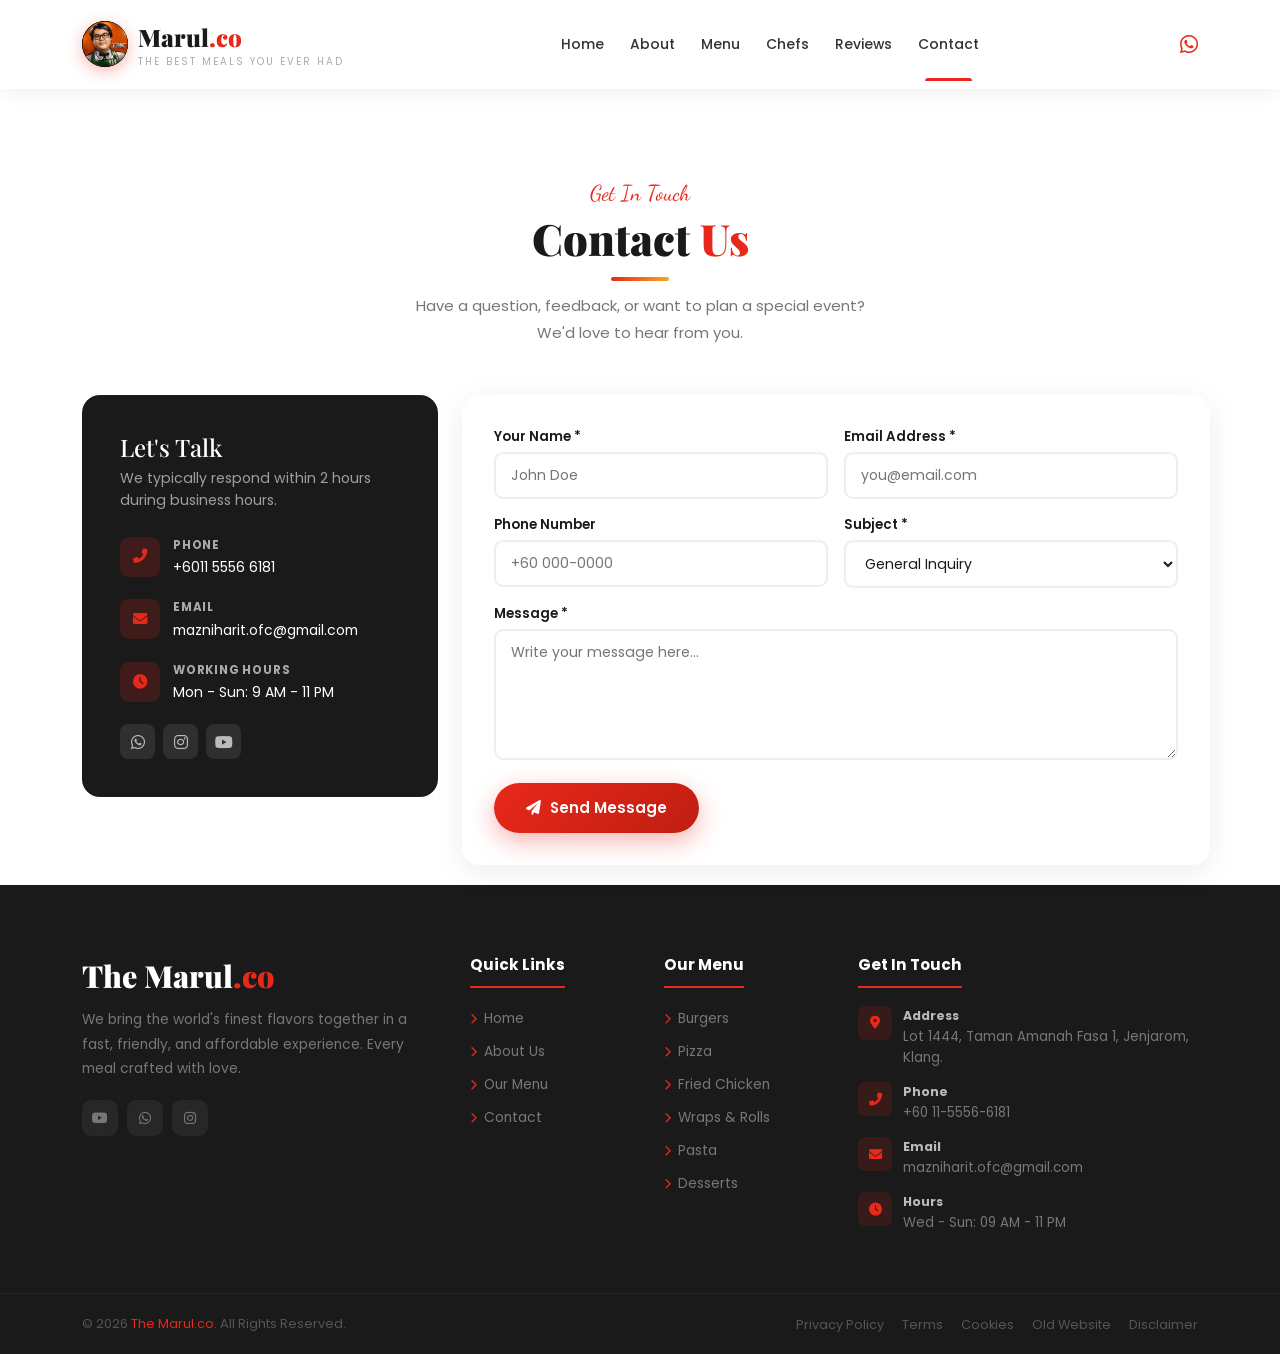
<file: contact.html>
<!DOCTYPE html>
<!--
   ============================================================
   THIS IS THE "CONTACT US" PAGE (contact.html)
   ============================================================
   Sections on this page, top to bottom:
     1. Navbar (same menu bar as every page)
     2. Contact (contact info card + the message form)
     3. Footer (same as every page)

   The message form actually sends emails using a free service
   called FormSubmit.co - see the notes near the bottom <script>
   for how that works and how to change the destination email.
   ============================================================
-->
<html lang="en">
   <head>
      <meta charset="UTF-8">
      <meta http-equiv="X-UA-Compatible" content="IE=edge">
      <meta name="viewport" content="width=device-width, initial-scale=1">
      <meta name="author" content="Sarab">
      <meta name="description" content="Sarab - Fast Food & Restaurant HTML Template">
      <title>The Marul.co - Contact Us</title>
      <link href="https://fonts.googleapis.com/css2?family=Playfair+Display:wght@400;700;900&family=Poppins:wght@300;400;500;600;700&family=Dancing+Script:wght@700&display=swap" rel="stylesheet"/>
      <!-- Bootstrap 5.3 -->
      <link href="css/bootstrap.min.css" rel="stylesheet"/>
      <!-- AOS Animate on Scroll -->
      <link href="css/aos.css" rel="stylesheet"/>
      <!-- Swiper -->
      <link href="css/swiper-bundle.min.css" rel="stylesheet"/>
      <!-- all min css -->
      <link rel="stylesheet" href="css/all.min.css"/>
      <!-- magnific CSS -->
      <link rel="stylesheet" href="css/magnific-popup.css"/>
      <!-- Style CSS -->
      <link rel="stylesheet" href="css/style.css" />
   </head>
   <body>
      <!-- ============================================================
         NAVBAR (same as index.html - see that file for notes)
         ============================================================ -->
      <nav class="navbar navbar-expand-lg" id="nav">
         <div class="container">
            <a class="navbar-brand" href="index.html">
               <div class="blogo">
                  <div class="bico" style="padding:0;overflow:hidden;background:#000;"><img src="img/logo.jpeg" alt="TMC Logo" style="width:100%;height:100%;object-fit:cover;"/></div>
                  <div>
                     <div class="bname">Marul<span>.co</span></div>
                     <div class="bsub">THE BEST MEALS YOU EVER HAD</div>
                  </div>
               </div>
            </a>
            <button class="navbar-toggler border-0" type="button" data-bs-toggle="collapse" data-bs-target="#navmenu">
            <i class="fas fa-bars" style="color:var(--primary);font-size:1.35rem;"></i>
            </button>
            <div class="collapse navbar-collapse" id="navmenu">
               <ul class="navbar-nav mx-auto">
                  <li class="nav-item"><a class="nav-link" href="index.html#hero">Home</a></li>
                  <li class="nav-item"><a class="nav-link" href="about.html#about">About</a></li>
                  <li class="nav-item"><a class="nav-link" href="menu.html#menu">Menu</a></li>
                  <li class="nav-item"><a class="nav-link" href="about.html#chefs">Chefs</a></li>
                  <li class="nav-item"><a class="nav-link" href="index.html#testimonials">Reviews</a></li>
                  <li class="nav-item"><a class="nav-link active" href="#contact-section">Contact</a></li>
               </ul>
               <div class="d-flex align-items-center gap-3">
                  <a href="https://wa.me/601155566181" target="_blank" rel="noopener" style="color:var(--primary);font-size:1.3rem;" title="Chat with us on WhatsApp"><i class="fab fa-whatsapp"></i></a>
               </div>
            </div>
         </div>
      </nav>
	  
      <!-- ============================================================
         CONTACT SECTION
         Left side ("Let's Talk"): your phone, email, working hours,
         and social icons - just plain text/links, safe to edit
         directly.
         Right side: the actual message form visitors fill in and
         submit - see the notes further down near </form> for how
         submissions are sent to your email.
         ============================================================ -->
      <section id="contact-section">
         <div class="container">
            <div class="text-center mb-5" data-aos="fade-up">
               <span class="slbl">Get In Touch</span>
               <h2 class="stitle">Contact <span>Us</span></h2>
               <div class="sline"></div>
               <p class="sdesc mx-auto" style="max-width:480px;">Have a question, feedback, or want to plan a special event? We'd love to hear from you.</p>
            </div>
            <div class="row g-4">
               <div class="col-lg-4" data-aos="fade-right">
                  <div class="ctdark">
                     <h4>Let's Talk</h4>
                     <p class="ctsub">We typically respond within 2 hours during business hours.</p>
                     <div class="ctitem">
                        <div class="cticon"><i class="fas fa-phone-alt"></i></div>
                        <div class="ctinfo"><strong>Phone</strong><span>+6011 5556 6181</span></div>
                     </div>
                     <div class="ctitem">
                        <div class="cticon"><i class="fas fa-envelope"></i></div>
                        <div class="ctinfo"><strong>Email</strong><span>mazniharit.ofc@gmail.com</span></div>
                     </div>
                     <div class="ctitem">
                        <div class="cticon"><i class="fas fa-clock"></i></div>
                        <div class="ctinfo"><strong>Working Hours</strong><span>Mon - Sun: 9 AM - 11 PM</span></div>
                     </div>
                     <div class="ctsocrow">
                        <a href="https://wa.me/601155566181"><i class="fab fa-whatsapp"></i></a>
                        <a href="https://www.instagram.com/hot_dawgson?igsh=ZXJxN2tidHR1bjZu"><i class="fab fa-instagram"></i></a>
                        <a href="https://www.youtube.com/@kamarulariffin3093"><i class="fab fa-youtube"></i></a>
                     </div>
                  </div>
               </div>
               <div class="col-lg-8" data-aos="fade-left">
                  <div class="fcard">
                     <!-- This <form> below is what visitors fill in.
                        Each <input>/<select>/<textarea> below has a
                        "name" attribute (name="name", name="email"...)
                        - the script near the bottom of this page reads
                        those to build the email that gets sent to you.
                        If you add a new field, give it a unique
                        "name" so it doesn't clash with the others. -->
                     <form id="ctcForm">
                     <div class="row g-3">
                        <div class="col-sm-6"><label class="flbl">Your Name *</label><input type="text" class="fctrl" name="name" id="ctcName" required placeholder="John Doe"/></div>
                        <div class="col-sm-6"><label class="flbl">Email Address *</label><input type="email" class="fctrl" name="email" id="ctcEmail" required placeholder="you@email.com"/></div>
                        <div class="col-sm-6"><label class="flbl">Phone Number</label><input type="tel" class="fctrl" name="phone" id="ctcPhone" placeholder="+60 000-0000"/></div>
                        <div class="col-sm-6">
                           <label class="flbl">Subject *</label>
                           <select class="fctrl" name="subject" id="ctcSubject" required>
                              <option>General Inquiry</option>
                              <option>Catering & amp; Events</option>
                              <option>Feedback</option>
                              <option>Partnership</option>
                              <option>Media & amp; Press</option>
                           </select>
                        </div>
                        <div class="col-12"><label class="flbl">Message *</label><textarea class="fctrl" name="message" id="ctcMessage" rows="5" required placeholder="Write your message here..."></textarea></div>
                        <div class="col-12"><button type="submit" class="btn-red" id="ctcBtn"><i class="fas fa-paper-plane"></i><span id="ctcBtnTxt">Send Message</span></button></div>
                     </div>
                     </form>
                     <p id="ctcErr" style="display:none;color:#ff6b6b;margin-top:12px;font-size:.85rem;">Something went wrong. Please try again or email us directly.</p>
                     <div class="sucmsg" id="ctcOk" style="display:none;">
                        <i class="fas fa-check-circle"></i>
                        <p>Message sent! We'll reply within 2 hours.</p>
                     </div>
                  </div>
               </div>
            </div>
         </div>
      </section>
	  
      <!-- FOOTER (same as index.html - if you update the address,
         phone, email, or hours here, update it on the other 3
         pages too so they all stay matching) -->
      <footer>
         <div class="container">
            <div class="row g-5">
               <div class="col-lg-4">
                  <div class="fnm">The Marul<span>.co</span></div>
                  <p class="fdesc">We bring the world's finest flavors together in a fast, friendly, and affordable experience. Every meal crafted with love.</p>
                  <div class="fsoc">
                     <a href="#"><i class="fab fa-youtube"></i></a>
                     <a href="#"><i class="fab fa-whatsapp"></i></a>
                     <a href="#"><i class="fab fa-instagram"></i></a>
                  </div>
               </div>
               <div class="col-sm-6 col-lg-2">
                  <div class="ftit">Quick Links</div>
                  <ul class="flinks ps-0">
                     <li><a href="index.html#hero"><i class="fas fa-chevron-right"></i>Home</a></li>
                     <li><a href="about.html#about"><i class="fas fa-chevron-right"></i>About Us</a></li>
                     <li><a href="menu.html#menu"><i class="fas fa-chevron-right"></i>Our Menu</a></li>
                     <li><a href="contact.html#contact-section"><i class="fas fa-chevron-right"></i>Contact</a></li>
                  </ul>
               </div>
               <div class="col-sm-6 col-lg-2">
                  <div class="ftit">Our Menu</div>
                  <ul class="flinks ps-0">
                     <li><a href="menu.html?filter=burgers#menu"><i class="fas fa-chevron-right"></i>Burgers</a></li>
                     <li><a href="menu.html?filter=pizza#menu"><i class="fas fa-chevron-right"></i>Pizza</a></li>
                     <li><a href="menu.html?filter=chicken#menu"><i class="fas fa-chevron-right"></i>Fried Chicken</a></li>
                     <li><a href="menu.html?filter=wraps#menu"><i class="fas fa-chevron-right"></i>Wraps &amp; Rolls</a></li>
                     <li><a href="menu.html?filter=pasta#menu"><i class="fas fa-chevron-right"></i>Pasta</a></li>
                     <li><a href="menu.html?filter=desserts#menu"><i class="fas fa-chevron-right"></i>Desserts</a></li>
                  </ul>
               </div>
               <div class="col-lg-4">
                  <div class="ftit">Get In Touch</div>
                  <div class="fci">
                     <div class="fciico"><i class="fas fa-map-marker-alt"></i></div>
                     <div class="fciinfo"><strong>Address</strong>Lot 1444, Taman Amanah Fasa 1, Jenjarom, Klang.</div>
                  </div>
                  <div class="fci">
                     <div class="fciico"><i class="fas fa-phone-alt"></i></div>
                     <div class="fciinfo"><strong>Phone</strong>+60 11-5556-6181</div>
                  </div>
                  <div class="fci">
                     <div class="fciico"><i class="fas fa-envelope"></i></div>
                     <div class="fciinfo"><strong>Email</strong>mazniharit.ofc@gmail.com</div>
                  </div>
                  <div class="fci">
                     <div class="fciico"><i class="fas fa-clock"></i></div>
                     <div class="fciinfo"><strong>Hours</strong>Wed - Sun: 09 AM - 11 PM</div>
                  </div>
               </div>
            </div>
         </div>
         <div class="fbot">
            <div class="container">
               <div class="d-flex justify-content-between align-items-center flex-wrap gap-2">
                  <p>&copy 2026 <span>The Marul.co</span>. All Rights Reserved.</p>
                  <div><a href="#">Privacy Policy</a><a href="#">Terms</a><a href="#">Cookies</a><a href="frameset-demo.html">Old Website</a><a href="disclaimer.html">Disclaimer</a></div>
               </div>
            </div>
         </div>
      </footer>
      <!-- Floating cart -->
      <!-- <div class="cartfl"><i class="fas fa-shopping-cart"></i><span>My Cart</span><div class="ccount" id="cartCount">0</div></div> -->
      <!-- Back to top -->
      <button id="btt" onclick="window.scrollTo({top:0,behavior:'smooth'})"><i class="fas fa-chevron-up"></i></button>

    
	<!-- jQuery -->
      <script src="js/jquery-3.7.1.min.js"></script>
      <!-- Bootstrap 5 -->
      <script src="js/bootstrap.bundle.min.js"></script>
      <!-- AOS -->
      <script src="js/aos.js"></script>
      <!-- Swiper -->
      <script src="js/swiper-bundle.min.js"></script>
      <!-- CounterUp -->
      <script src="js/jquery.magnific-popup.min.js"></script>
      <!-- Main js -->
      <script src="js/main.js"></script>
      <!--
         ============================================================
         HOW THE CONTACT FORM SENDS YOU AN EMAIL
         ============================================================
         When someone fills in the form above and hits "Send Message",
         this script grabs what they typed and sends it to a free
         service called FormSubmit.co, which then emails it to the
         address in CONTACT_EMAIL below. No backend/server needed.

         TO CHANGE WHERE MESSAGES GET SENT: just update the email
         address inside the quotes on the CONTACT_EMAIL line.

         Note: the FIRST time you change to a new email address,
         FormSubmit.co will send that inbox a one-time confirmation
         link - someone needs to click it before messages start
         arriving, otherwise they'll silently not go through.
         ============================================================
      -->
      <script>
         $(function(){
            // Contact form: send via FormSubmit.co (AJAX, no page reload)
            var CONTACT_EMAIL = 'mazniharit.ofc@gmail.com';
            $('#ctcForm').on('submit', function(e){
               e.preventDefault();
               var $form = $(this);
               var $btn = $('#ctcBtn');
               var $btnTxt = $('#ctcBtnTxt');
               var $ok = $('#ctcOk');
               var $err = $('#ctcErr');

               $ok.hide();
               $err.hide();
               $btn.prop('disabled', true);
               $btnTxt.text('Sending...');

               var payload = {
                  name: $('#ctcName').val(),
                  email: $('#ctcEmail').val(),
                  phone: $('#ctcPhone').val(),
                  subject: $('#ctcSubject').val(),
                  message: $('#ctcMessage').val(),
                  _subject: 'New contact form message - The Marul.co',
                  _template: 'table',
                  _captcha: 'false'
               };

               fetch('https://formsubmit.co/ajax/' + CONTACT_EMAIL, {
                  method: 'POST',
                  headers: { 'Content-Type': 'application/json', 'Accept': 'application/json' },
                  body: JSON.stringify(payload)
               })
               .then(function(res){ return res.json(); })
               .then(function(){
                  $ok.fadeIn();
                  $form[0].reset();
               })
               .catch(function(){
                  $err.fadeIn();
               })
               .finally(function(){
                  $btn.prop('disabled', false);
                  $btnTxt.text('Send Message');
               });
            });
         });
      </script>
   </body>
</html>
</file>
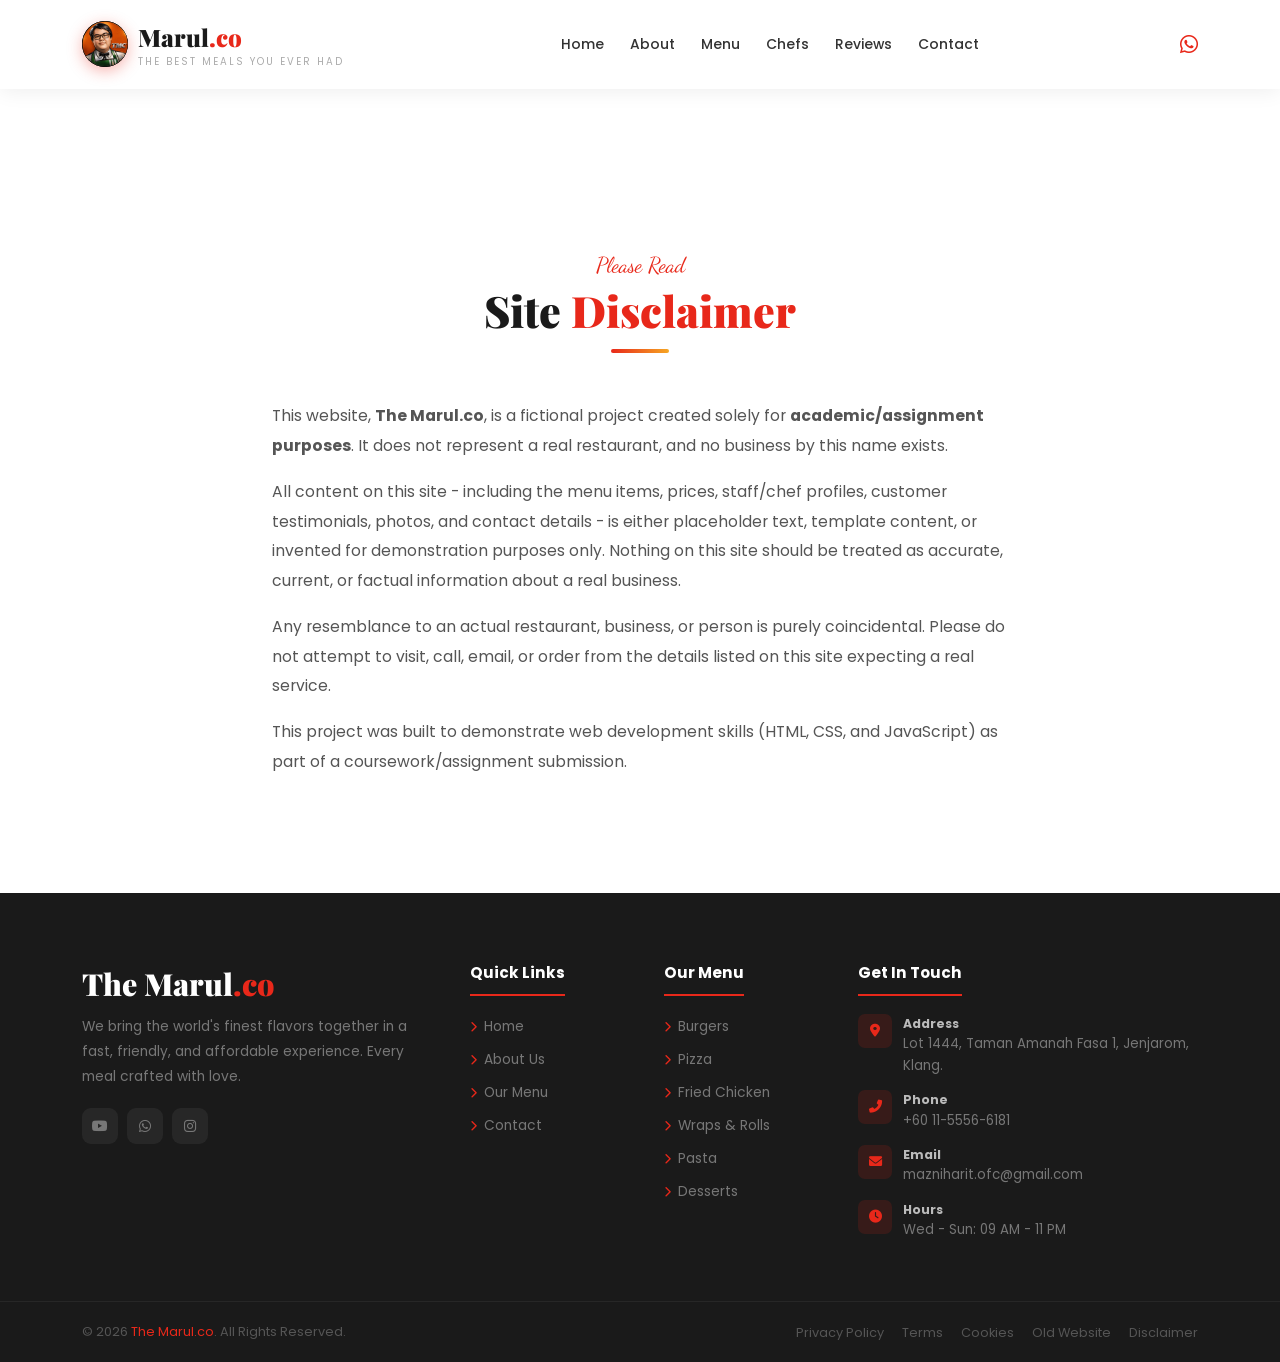
<file: disclaimer.html>
<!DOCTYPE html>
<!--
   ============================================================
   THIS IS THE "DISCLAIMER" PAGE (disclaimer.html)
   ============================================================
   A simple standalone page explaining that this entire site
   (The Marul.co) is a class/assignment project, not a real
   restaurant or business. It reuses the same navbar and footer
   as every other page so it fits in with the rest of the site.
   
   It's linked from the footer's bottom link row (next to
   "Privacy Policy", "Terms", "Cookies", "Old Website") on every
   page: index.html, about.html, menu.html and contact.html.
   ============================================================
-->
<html lang="en">
   <head>
      <meta charset="UTF-8">
      <meta http-equiv="X-UA-Compatible" content="IE=edge">
      <meta name="viewport" content="width=device-width, initial-scale=1">
      <meta name="author" content="Sarab">
      <meta name="description" content="Sarab - Fast Food & Restaurant HTML Template">
      <title>The Marul.co - Disclaimer</title>
      <link href="https://fonts.googleapis.com/css2?family=Playfair+Display:wght@400;700;900&family=Poppins:wght@300;400;500;600;700&family=Dancing+Script:wght@700&display=swap" rel="stylesheet"/>
      <!-- Bootstrap 5.3 -->
      <link href="css/bootstrap.min.css" rel="stylesheet"/>
      <!-- AOS Animate on Scroll -->
      <link href="css/aos.css" rel="stylesheet"/>
      <!-- Swiper -->
      <link href="css/swiper-bundle.min.css" rel="stylesheet"/>
      <!-- all min css -->
      <link rel="stylesheet" href="css/all.min.css"/>
      <!-- magnific CSS -->
      <link rel="stylesheet" href="css/magnific-popup.css"/>
      <!-- Style CSS -->
      <link rel="stylesheet" href="css/style.css" />
   </head>
   <body>
      <!-- ============================================================
         NAVBAR (same as index.html - see that file for notes)
         ============================================================ -->
      <nav class="navbar navbar-expand-lg" id="nav">
         <div class="container">
            <a class="navbar-brand" href="index.html">
               <div class="blogo">
                  <div class="bico" style="padding:0;overflow:hidden;background:#000;"><img src="img/logo.jpeg" alt="TMC Logo" style="width:100%;height:100%;object-fit:cover;"/></div>
                  <div>
                     <div class="bname">Marul<span>.co</span></div>
                     <div class="bsub">THE BEST MEALS YOU EVER HAD</div>
                  </div>
               </div>
            </a>
            <button class="navbar-toggler border-0" type="button" data-bs-toggle="collapse" data-bs-target="#navmenu">
            <i class="fas fa-bars" style="color:var(--primary);font-size:1.35rem;"></i>
            </button>
            <div class="collapse navbar-collapse" id="navmenu">
               <ul class="navbar-nav mx-auto">
                  <li class="nav-item"><a class="nav-link" href="index.html#hero">Home</a></li>
                  <li class="nav-item"><a class="nav-link" href="about.html#about">About</a></li>
                  <li class="nav-item"><a class="nav-link" href="menu.html#menu">Menu</a></li>
                  <li class="nav-item"><a class="nav-link" href="about.html#chefs">Chefs</a></li>
                  <li class="nav-item"><a class="nav-link" href="index.html#testimonials">Reviews</a></li>
                  <li class="nav-item"><a class="nav-link" href="contact.html#contact-section">Contact</a></li>
               </ul>
               <div class="d-flex align-items-center gap-3">
                  <a href="https://wa.me/601155566181" target="_blank" rel="noopener" style="color:var(--primary);font-size:1.3rem;" title="Chat with us on WhatsApp"><i class="fab fa-whatsapp"></i></a>
               </div>
            </div>
         </div>
      </nav>

      <!-- DISCLAIMER
         Plain content section explaining the nature of this site.
         Edit the paragraphs below to change the wording. -->
      <section id="disclaimer" style="padding:160px 0 100px;">
         <div class="container">
            <div class="row justify-content-center">
               <div class="col-lg-8">
                  <div class="text-center mb-5" data-aos="fade-up">
                     <span class="slbl">Please Read</span>
                     <h2 class="stitle">Site <span>Disclaimer</span></h2>
                     <div class="sline"></div>
                  </div>
                  <div data-aos="fade-up" data-aos-delay="100" style="font-size:.98rem;line-height:1.9;color:var(--body-color, #555);">
                     <p>This website, <strong>The Marul.co</strong>, is a fictional project created solely for
                     <strong>academic/assignment purposes</strong>. It does not represent a real restaurant, and
                     no business by this name exists.</p>
                     <p>All content on this site - including the menu items, prices, staff/chef profiles, customer
                     testimonials, photos, and contact details - is either placeholder text, template content, or
                     invented for demonstration purposes only. Nothing on this site should be treated as accurate,
                     current, or factual information about a real business.</p>
                     <p>Any resemblance to an actual restaurant, business, or person is purely coincidental. Please
                     do not attempt to visit, call, email, or order from the details listed on this site expecting
                     a real service.</p>
                     <p>This project was built to demonstrate web development skills (HTML, CSS, and JavaScript)
                     as part of a coursework/assignment submission.</p>
                  </div>
               </div>
            </div>
         </div>
      </section>

      <!-- FOOTER (same as every page) -->
      <footer>
         <div class="container">
            <div class="row g-5">
               <div class="col-lg-4">
                  <div class="fnm">The Marul<span>.co</span></div>
                  <p class="fdesc">We bring the world's finest flavors together in a fast, friendly, and affordable experience. Every meal crafted with love.</p>
                  <div class="fsoc">
                     <a href="#"><i class="fab fa-youtube"></i></a>
                     <a href="#"><i class="fab fa-whatsapp"></i></a>
                     <a href="#"><i class="fab fa-instagram"></i></a>
                  </div>
               </div>
               <div class="col-sm-6 col-lg-2">
                  <div class="ftit">Quick Links</div>
                  <ul class="flinks ps-0">
                     <li><a href="index.html#hero"><i class="fas fa-chevron-right"></i>Home</a></li>
                     <li><a href="about.html#about"><i class="fas fa-chevron-right"></i>About Us</a></li>
                     <li><a href="menu.html#menu"><i class="fas fa-chevron-right"></i>Our Menu</a></li>
                     <li><a href="contact.html#contact-section"><i class="fas fa-chevron-right"></i>Contact</a></li>
                  </ul>
               </div>
               <div class="col-sm-6 col-lg-2">
                  <div class="ftit">Our Menu</div>
                  <ul class="flinks ps-0">
                     <li><a href="menu.html?filter=burgers#menu"><i class="fas fa-chevron-right"></i>Burgers</a></li>
                     <li><a href="menu.html?filter=pizza#menu"><i class="fas fa-chevron-right"></i>Pizza</a></li>
                     <li><a href="menu.html?filter=chicken#menu"><i class="fas fa-chevron-right"></i>Fried Chicken</a></li>
                     <li><a href="menu.html?filter=wraps#menu"><i class="fas fa-chevron-right"></i>Wraps &amp; Rolls</a></li>
                     <li><a href="menu.html?filter=pasta#menu"><i class="fas fa-chevron-right"></i>Pasta</a></li>
                     <li><a href="menu.html?filter=desserts#menu"><i class="fas fa-chevron-right"></i>Desserts</a></li>
                  </ul>
               </div>
               <div class="col-lg-4">
                  <div class="ftit">Get In Touch</div>
                  <div class="fci">
                     <div class="fciico"><i class="fas fa-map-marker-alt"></i></div>
                     <div class="fciinfo"><strong>Address</strong>Lot 1444, Taman Amanah Fasa 1, Jenjarom, Klang.</div>
                  </div>
                  <div class="fci">
                     <div class="fciico"><i class="fas fa-phone-alt"></i></div>
                     <div class="fciinfo"><strong>Phone</strong>+60 11-5556-6181</div>
                  </div>
                  <div class="fci">
                     <div class="fciico"><i class="fas fa-envelope"></i></div>
                     <div class="fciinfo"><strong>Email</strong>mazniharit.ofc@gmail.com</div>
                  </div>
                  <div class="fci">
                     <div class="fciico"><i class="fas fa-clock"></i></div>
                     <div class="fciinfo"><strong>Hours</strong>Wed - Sun: 09 AM - 11 PM</div>
                  </div>
               </div>
            </div>
         </div>
         <div class="fbot">
            <div class="container">
               <div class="d-flex justify-content-between align-items-center flex-wrap gap-2">
                  <p>&copy 2026 <span>The Marul.co</span>. All Rights Reserved.</p>
                  <div><a href="#">Privacy Policy</a><a href="#">Terms</a><a href="#">Cookies</a><a href="frameset-demo.html">Old Website</a><a href="disclaimer.html">Disclaimer</a></div>
               </div>
            </div>
         </div>
      </footer>
      <!-- Back to top -->
      <button id="btt" onclick="window.scrollTo({top:0,behavior:'smooth'})"><i class="fas fa-chevron-up"></i></button>

      <!-- jQuery -->
      <script src="js/jquery-3.7.1.min.js"></script>
      <!-- Bootstrap 5 -->
      <script src="js/bootstrap.bundle.min.js"></script>
      <!-- AOS -->
      <script src="js/aos.js"></script>
      <!-- Swiper -->
      <script src="js/swiper-bundle.min.js"></script>
      <!-- Magnific Popup -->
      <script src="js/jquery.magnific-popup.min.js"></script>
      <!-- Main js -->
      <script src="js/main.js"></script>

   </body>
</html>
</file>
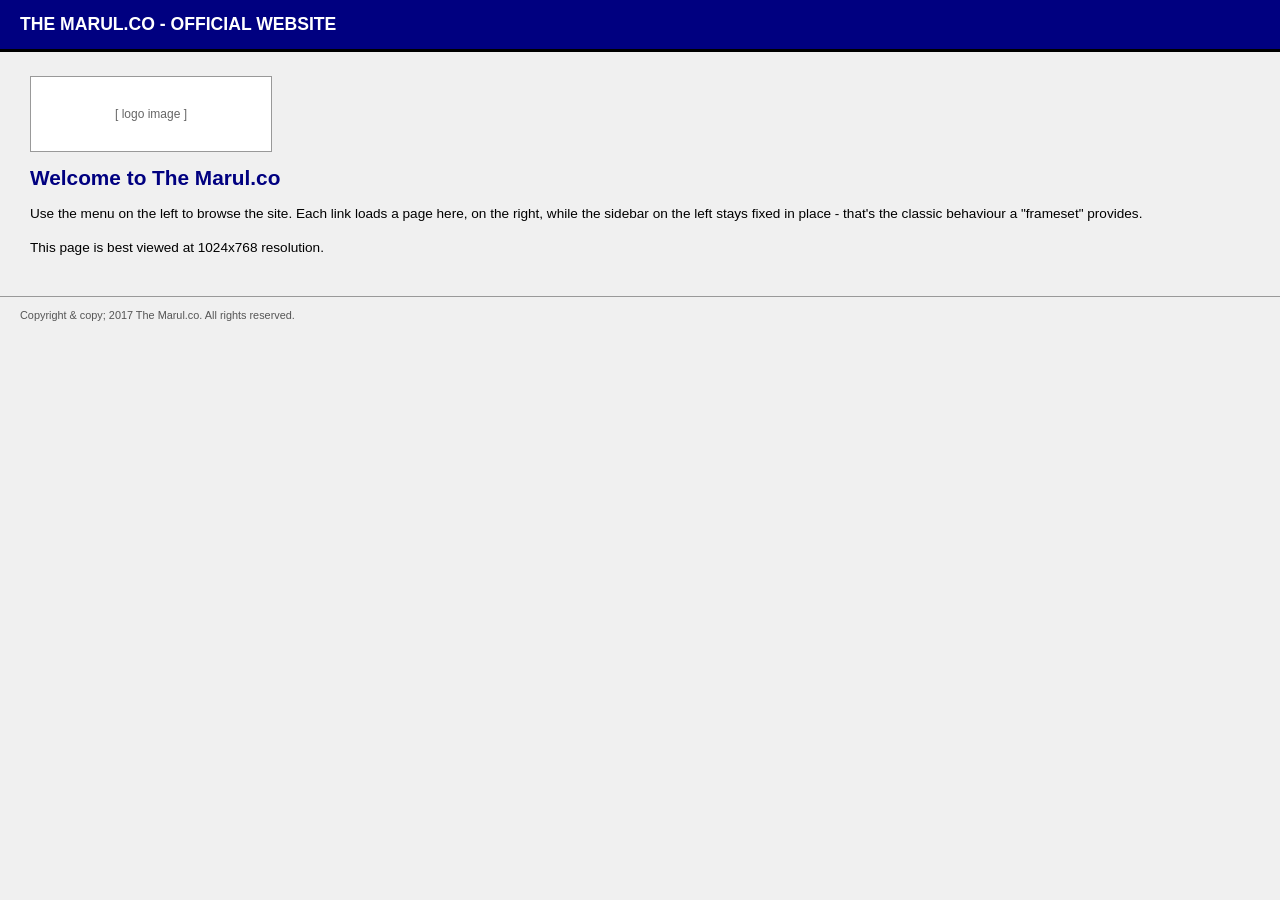
<file: frame-welcome.html>
<!--
   ============================================================
   FRAME CONTENT - frame-welcome.html
   ============================================================
   This is just the default page shown in the right-hand "main"
   frame when frameset-demo.html first opens - before the user
   clicks any link in the nav sidebar. It's a normal standalone
   HTML5 page, nothing frame-specific happens in this file itself.
   ============================================================
-->
<!DOCTYPE html>
<html lang="en">
<head>
   <meta charset="UTF-8">
   <title>Frameset_Welcome</title>
   <style>
      body{margin:0;padding:0;font-family:Verdana,Geneva,Arial,sans-serif;background:#f0f0f0;color:#000;}
      table.wrap{width:100%;border-collapse:collapse;}
      td.banner{background:#000080;color:#fff;padding:14px 20px;font-size:1.1rem;font-weight:bold;border-bottom:3px solid #000;}
      td.content{padding:24px 30px;}
      .imgph{border:1px solid #999;background:#fff;color:#666;font-size:.75rem;padding:30px;text-align:center;width:180px;margin-bottom:14px;}
      h1{font-size:1.3rem;color:#000080;margin-top:0;}
      p{font-size:.85rem;line-height:1.5;}
      .foot{font-size:.68rem;color:#555;padding:12px 20px;border-top:1px solid #999;}
   </style>
</head>
<body>
   <table class="wrap">
      <tr><td class="banner">THE MARUL.CO - OFFICIAL WEBSITE</td></tr>
      <tr>
         <td class="content">
            <div class="imgph">[ logo image ]</div>
            <h1>Welcome to The Marul.co</h1>
            <p>Use the menu on the left to browse the site. Each link loads a page here, on the right, while the sidebar on the left stays fixed in place - 
               that's the classic behaviour a "frameset" provides.</p>
            <p>This page is best viewed at 1024x768 resolution.</p>
         </td>
      </tr>
      <tr><td class="foot">Copyright & copy; 2017 The Marul.co. All rights reserved.</td></tr>
   </table>
</body>
</html>
</file>
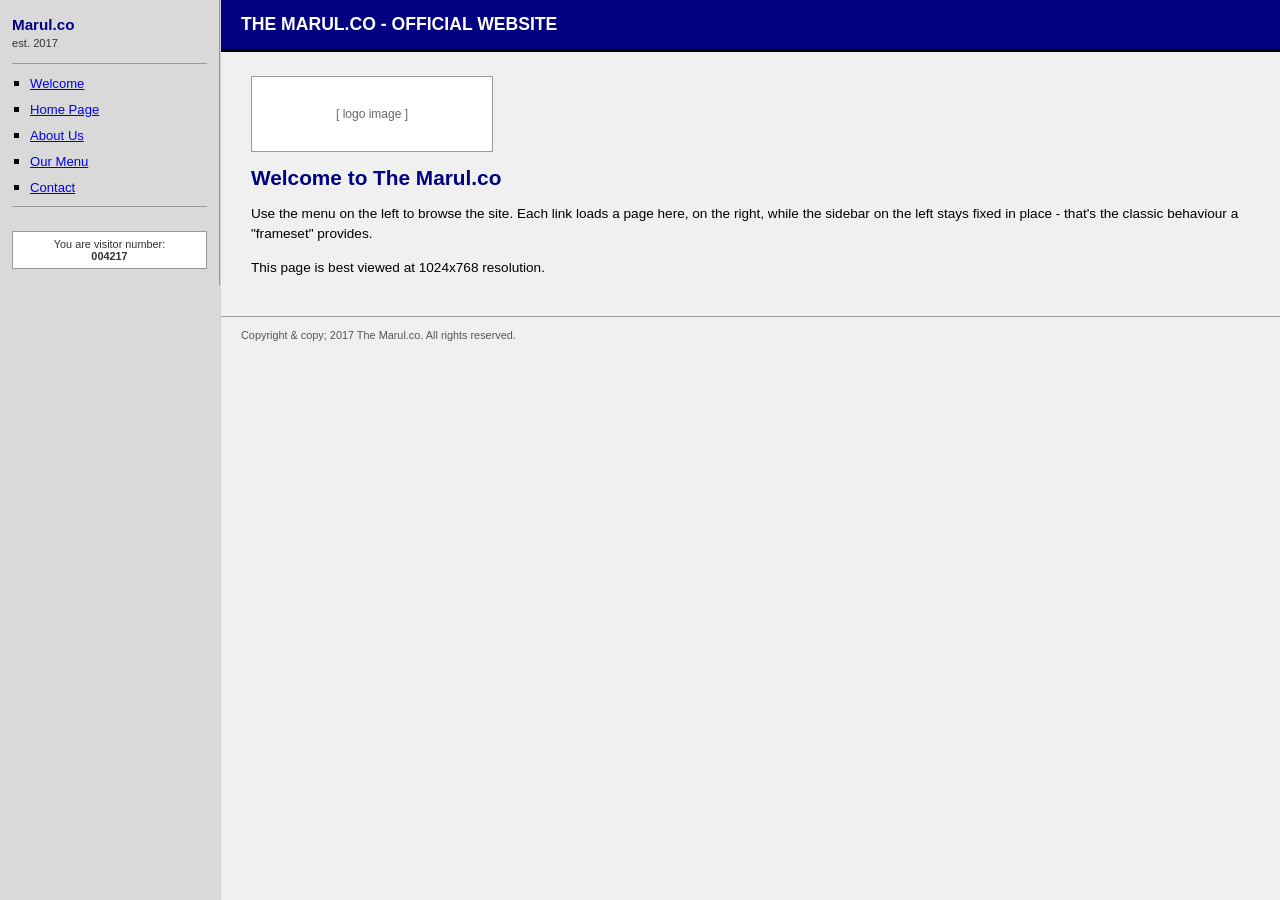
<file: frameset-demo.html>
<!--
   ============================================================
   FRAMESET DEMO - frameset-demo.html
   ============================================================
   This file demonstrates the classic HTML "frameset". Each panel loads its own HTML file independently. 
   It kept as a SEPARATE, standalone file from the real
   site so the actual website keeps working normally and isn't affected by this at all.
   ============================================================
-->
<!DOCTYPE HTML PUBLIC "-//W3C//DTD HTML 4.01 Frameset//EN" "http://www.w3.org/TR/html4/frameset.dtd">
<html>
<head>
   <title>The Marul.co - Old Website</title>
</head>

<frameset cols="220px,*" border="1">
    <!--
      FRAME 1: the navigation sidebar.
      - src        = which HTML file loads inside this frame
      - name       = a label so other frames/links can target it
      - noresize   = stops the visitor from dragging to resize it
      - scrolling  = "no" hides the scrollbar for this frame
   -->
   <frame src="frame-nav.html" name="navFrame" noresize="noresize" scrolling="no">
   <!--
      FRAME 2: the main content area.
      This starts out showing frame-welcome.html, but clicking a
      link in the nav frame (FRAME 1) will load a different page
      in here instead - see frame-nav.html for how that works.
   -->
   <frame src="frame-welcome.html" name="mainFrame" scrolling="auto">
   <!--
      Fallback content for very old/unusual browsers that don't
      support frames at all. Frame-capable browsers ignore this
      completely.
   -->
   <noframes>
      <body>
         <p>Your browser does not support frames. Please
         <a href="index.html">click here to visit the site</a>
         normally instead.</p>
      </body>
   </noframes>

</frameset>
</html>
</file>
<file: css/style.css>
:root {
  --primary: #e8281a;
  --secondary: #f6a623;
  --dark: #1a1a1a;
  --green: #2d6a4f;
  --cream: #fff8f0;
  --cream2: #fef0dc;
  --light: #f9f5f0;
  --shadow: 0 8px 40px rgba(0, 0, 0, 0.1);
  --shadow-lg: 0 20px 60px rgba(0, 0, 0, 0.18);
}
* {
  margin: 0;
  padding: 0;
  box-sizing: border-box;
}
html {
  scroll-behavior: smooth;
}
body {
  font-family: "Poppins", sans-serif;
  color: #444;
  background: #fff;
  overflow-x: hidden;
}
h1,
h2,
h3,
h4,
h5 {
  font-family: "Playfair Display", serif;
  color: var(--dark);
}
a {
  text-decoration: none;
  transition: all 0.3s;
}
img {
  max-width: 100%;
}
::-webkit-scrollbar {
  width: 5px;
}
::-webkit-scrollbar-thumb {
  background: var(--primary);
  border-radius: 10px;
}

/* ===================== TOP BAR ===================== */
#topbar {
  background: #111;
  padding: 8px 0;
  font-size: 0.82rem;
}
#topbar span {
  color: #aaa;
  margin-right: 16px;
}
#topbar span i {
  color: var(--secondary);
  margin-right: 5px;
}
#topbar .tsoc a {
  width: 27px;
  height: 27px;
  border-radius: 50%;
  background: rgba(255, 255, 255, 0.08);
  display: inline-flex;
  align-items: center;
  justify-content: center;
  color: #bbb;
  font-size: 0.75rem;
  margin-left: 5px;
  transition: 0.3s;
}
#topbar .tsoc a:hover {
  background: var(--primary);
  color: #fff;
}
.ttag {
  background: var(--primary);
  color: #fff;
  padding: 2px 10px;
  border-radius: 20px;
  font-size: 0.7rem;
  font-weight: 600;
  text-transform: uppercase;
}

/* ===================== NAVBAR ===================== */
#nav {
  background: #fff;
  position: sticky;
  top: 0;
  z-index: 990;
  box-shadow: 0 2px 20px rgba(0, 0, 0, 0.07);
  transition: 0.4s;
}
#nav.scrolled {
  box-shadow: 0 4px 30px rgba(0, 0, 0, 0.14);
}
.blogo {
  display: flex;
  align-items: center;
  gap: 10px;
}
.bico {
  width: 46px;
  height: 46px;
  border-radius: 50%;
  background: linear-gradient(135deg, var(--primary), var(--secondary));
  display: flex;
  align-items: center;
  justify-content: center;
  font-size: 1.3rem;
  color: #fff;
  box-shadow: 0 4px 15px rgba(232, 40, 26, 0.35);
}
.bname {
  font-family: "Playfair Display", serif;
  font-size: 1.5rem;
  font-weight: 900;
  color: var(--dark);
}
.bname span {
  color: var(--primary);
}
.bsub {
  font-size: 0.62rem;
  text-transform: uppercase;
  letter-spacing: 2px;
  color: #aaa;
}
.navbar-nav .nav-link {
  font-size: 0.87rem;
  font-weight: 500;
  color: #333 !important;
  padding: 26px 13px !important;
  position: relative;
}
.navbar-nav .nav-link::after {
  content: "";
  position: absolute;
  bottom: 0;
  left: 50%;
  transform: translateX(-50%);
  width: 0;
  height: 3px;
  background: var(--primary);
  border-radius: 3px 3px 0 0;
  transition: 0.3s;
}
.navbar-nav .nav-link:hover::after,
.navbar-nav .nav-link.active::after {
  width: 55%;
}
.navbar-nav .nav-link:hover {
  color: var(--primary) !important;
}
/* FIX 1 â€” Search btn in navbar */
#navSearchBtn {
  background: none;
  border: none;
  cursor: pointer;
  color: #555;
  font-size: 1rem;
  padding: 8px 10px;
  border-radius: 8px;
  transition: 0.3s;
}
#navSearchBtn:hover {
  background: rgba(232, 40, 26, 0.08);
  color: var(--primary);
}
.nav-cta {
  background: linear-gradient(135deg, var(--primary), #c01e12);
  color: #fff !important;
  border-radius: 8px;
  padding: 10px 20px !important;
  font-size: 0.84rem !important;
  font-weight: 600 !important;
  box-shadow: 0 4px 15px rgba(232, 40, 26, 0.3);
  margin-left: 6px;
}
.nav-cta::after {
  display: none !important;
}
.nav-cta:hover {
  transform: translateY(-2px);
  box-shadow: 0 8px 22px rgba(232, 40, 26, 0.4);
}

/* ===================== SECTION COMMONS ===================== */
section {
  padding: 88px 0;
}
.slbl {
  font-family: "Dancing Script", cursive;
  font-size: 1.35rem;
  color: var(--primary);
  display: block;
  margin-bottom: 4px;
}
.stitle {
  font-size: clamp(1.9rem, 4vw, 2.7rem);
  font-weight: 900;
  line-height: 1.2;
  margin-bottom: 12px;
}
.stitle span {
  color: var(--primary);
}
.sline {
  width: 58px;
  height: 4px;
  border-radius: 4px;
  background: linear-gradient(90deg, var(--primary), var(--secondary));
  margin: 0 auto 12px;
}
.sline.lft {
  margin-left: 0;
}
.sdesc {
  color: #777;
  font-size: 0.93rem;
  line-height: 1.8;
}
.btn-red {
  background: linear-gradient(135deg, var(--primary), #c01e12);
  color: #fff;
  border: none;
  border-radius: 50px;
  padding: 14px 32px;
  font-weight: 600;
  font-size: 0.93rem;
  box-shadow: 0 8px 24px rgba(232, 40, 26, 0.35);
  transition: 0.3s;
  display: inline-flex;
  align-items: center;
  gap: 9px;
  cursor: pointer;
  font-family: "Poppins", sans-serif;
}
.btn-red:hover {
  transform: translateY(-3px);
  box-shadow: 0 14px 34px rgba(232, 40, 26, 0.45);
  color: #fff;
}

/* ===================== HERO ===================== */
#hero {
  background: var(--cream);
  min-height: 92vh;
  display: flex;
  align-items: center;
  position: relative;
  overflow: hidden;
}
.hbgtxt {
  position: absolute;
  top: 50%;
  left: 50%;
  transform: translate(-50%, -50%);
  font-size: 22vw;
  font-weight: 900;
  font-family: "Playfair Display", serif;
  color: rgba(0, 0, 0, 0.04);
  pointer-events: none;
  white-space: nowrap;
}
.hs {
  position: absolute;
  border-radius: 50%;
}
.hs1 {
  width: 480px;
  height: 480px;
  background: radial-gradient(circle, rgba(232, 40, 26, 0.07), transparent 70%);
  top: -90px;
  right: -80px;
  animation: fsh 8s ease-in-out infinite;
}
.hs2 {
  width: 280px;
  height: 280px;
  background: radial-gradient(
    circle,
    rgba(246, 166, 35, 0.09),
    transparent 70%
  );
  bottom: -50px;
  left: 8%;
  animation: fsh 10s ease-in-out infinite reverse;
}
@keyframes fsh {
  0%,
  100% {
    transform: translateY(0);
  }
  50% {
    transform: translateY(-28px);
  }
}
.hbadge {
  display: inline-flex;
  align-items: center;
  gap: 8px;
  background: #fff;
  border-radius: 30px;
  padding: 6px 16px 6px 6px;
  box-shadow: 0 4px 20px rgba(0, 0, 0, 0.1);
  margin-bottom: 22px;
}
.hbadge .hbi {
  width: 30px;
  height: 30px;
  border-radius: 50%;
  background: linear-gradient(135deg, var(--primary), var(--secondary));
  display: flex;
  align-items: center;
  justify-content: center;
  color: #fff;
  font-size: 0.78rem;
}
.hbadge span {
  font-size: 0.76rem;
  font-weight: 600;
  color: var(--dark);
}
.htitle {
  font-size: clamp(2.7rem, 6vw, 4.8rem);
  font-weight: 900;
  line-height: 1.1;
  margin-bottom: 18px;
}
.htitle .hl {
  color: var(--primary);
  position: relative;
  display: inline-block;
}
.htitle .hl::before {
  content: "";
  position: absolute;
  bottom: 2px;
  left: 0;
  right: 0;
  height: 7px;
  background: rgba(232, 40, 26, 0.14);
  border-radius: 4px;
  z-index: -1;
}
.hdesc {
  font-size: 1rem;
  color: #666;
  line-height: 1.8;
  max-width: 470px;
  margin-bottom: 30px;
}
/* FIX 2 â€” Video play button */
.btn-play {
  display: inline-flex;
  align-items: center;
  gap: 12px;
  color: var(--dark);
  font-weight: 600;
  font-size: 0.9rem;
  padding: 10px 16px;
  transition: 0.3s;
  cursor: pointer;
}
.btn-play .pico {
  width: 48px;
  height: 48px;
  border-radius: 50%;
  background: #fff;
  display: flex;
  align-items: center;
  justify-content: center;
  box-shadow: 0 6px 20px rgba(0, 0, 0, 0.12);
  color: var(--primary);
  font-size: 0.95rem;
  transition: 0.3s;
  flex-shrink: 0;
}
.btn-play:hover .pico {
  background: var(--primary);
  color: #fff;
  transform: scale(1.1);
}
.btn-play:hover {
  color: var(--primary);
}
.hstats {
  display: flex;
  gap: 20px;
  flex-wrap: wrap;
  margin-top: 32px;
}
.hstat .snum {
  font-family: "Playfair Display", serif;
  font-size: 1.9rem;
  font-weight: 900;
  color: var(--dark);
  display: block;
  line-height: 1;
}
.hstat .snum em {
  color: var(--primary);
  font-style: normal;
}
.hstat small {
  font-size: 0.7rem;
  color: #aaa;
  text-transform: uppercase;
  letter-spacing: 1px;
}
.sdiv {
  width: 1px;
  background: #ddd;
  height: 38px;
  align-self: center;
}
.hcircle {
  width: 560px;
  height: 560px;
  border-radius: 50%;
  background: radial-gradient(circle at 40% 40%, #fff8f0, #ffe5c8);
  display: flex;
  align-items: center;
  justify-content: center;
  margin: 0 auto;
  position: relative;
  box-shadow: 0 28px 76px rgba(232, 40, 26, 0.14);
}
.hcircle img {
  width: 90%;
  height: 90%;
  object-fit: cover;
  border-radius: 50%;
}
.fcard {
  position: absolute;
  background: #fff;
  border-radius: 11px;
  padding: 10px 15px;
  box-shadow: var(--shadow);
  display: flex;
  align-items: center;
  gap: 9px;
}
.fcard.fc1 {
  top: 55px;
  left: -15px;
  animation: fltc 4s ease-in-out infinite;
}
.fcard.fc2 {
  bottom: 75px;
  right: -25px;
  animation: fltc 4s ease-in-out infinite 1.5s;
}
.fcard.fc3 {
  top: 38%;
  right: -45px;
  animation: fltc 4s ease-in-out infinite 0.8s;
}
@keyframes fltc {
  0%,
  100% {
    transform: translateY(0);
  }
  50% {
    transform: translateY(-9px);
  }
}
.fcoi {
  width: 34px;
  height: 34px;
  border-radius: 8px;
  display: flex;
  align-items: center;
  justify-content: center;
  font-size: 0.95rem;
}
.fcoi.r {
  background: rgba(232, 40, 26, 0.11);
  color: var(--primary);
}
.fcoi.y {
  background: rgba(246, 166, 35, 0.14);
  color: var(--secondary);
}
.fcoi.g {
  background: rgba(45, 106, 79, 0.11);
  color: var(--green);
}
.fcnum {
  font-weight: 700;
  font-size: 0.92rem;
  color: var(--dark);
  display: block;
  line-height: 1;
}
.fcsm {
  font-size: 0.66rem;
  color: #999;
}

/* ===================== MARQUEE ===================== */
.mqsec {
  background: var(--primary);
  padding: 13px 0;
  overflow: hidden;
}
.mqtrack {
  display: flex;
  gap: 38px;
  white-space: nowrap;
  animation: mqrun 22s linear infinite;
}
.mqitem {
  display: inline-flex;
  align-items: center;
  gap: 10px;
  color: #fff;
  font-size: 0.86rem;
  font-weight: 500;
}
.mqitem i {
  color: rgba(255, 255, 255, 0.55);
  font-size: 0.55rem;
}
@keyframes mqrun {
  from {
    transform: translateX(0);
  }
  to {
    transform: translateX(-50%);
  }
}

/* ===================== CATEGORY ===================== */
#category {
  background: var(--cream);
}
.catcard {
  background: #fff;
  border-radius: 15px;
  padding: 22px 14px;
  text-align: center;
  cursor: pointer;
  transition: 0.4s;
  box-shadow: 0 4px 18px rgba(0, 0, 0, 0.06);
  border: 2px solid transparent;
}
.catcard:hover,
.catcard.active {
  transform: translateY(-7px);
  box-shadow: 0 14px 38px rgba(232, 40, 26, 0.14);
  border-color: var(--primary);
}
.catimg {
  width: 86px;
  height: 86px;
  border-radius: 50%;
  object-fit: cover;
  margin: 0 auto 12px;
  display: block;
  transition: 0.4s;
}
.catcard:hover .catimg {
  transform: scale(1.1) rotate(-4deg);
}
.catnm {
  font-size: 0.86rem;
  font-weight: 600;
  color: var(--dark);
  margin-bottom: 3px;
}
.catct {
  font-size: 0.73rem;
  color: #bbb;
}

/* ===================== ABOUT ===================== */
#about {
  background: #fff;
}
.astack {
  position: relative;
}
.amain {
  border-radius: 18px;
  overflow: hidden;
  box-shadow: var(--shadow-lg);
}
.amain img {
  width: 100%;
  height: 440px;
  object-fit: cover;
  display: block;
}
.asm {
  position: absolute;
  bottom: -26px;
  right: -26px;
  width: 170px;
  height: 170px;
  border-radius: 14px;
  overflow: hidden;
  border: 5px solid #fff;
  box-shadow: var(--shadow);
}
.asm img {
  width: 100%;
  height: 100%;
  object-fit: cover;
}
.aexp {
  position: absolute;
  top: 28px;
  left: -16px;
  background: var(--primary);
  color: #fff;
  border-radius: 14px;
  padding: 18px 22px;
  text-align: center;
  box-shadow: 0 10px 28px rgba(232, 40, 26, 0.4);
}
.aexp .anum {
  font-family: "Playfair Display", serif;
  font-size: 2.3rem;
  font-weight: 900;
  line-height: 1;
  display: block;
}
.aexp small {
  font-size: 0.7rem;
  opacity: 0.9;
}
.fti {
  display: flex;
  align-items: flex-start;
  gap: 13px;
  margin-bottom: 18px;
}
.ftico {
  width: 46px;
  height: 46px;
  border-radius: 11px;
  flex-shrink: 0;
  display: flex;
  align-items: center;
  justify-content: center;
  font-size: 1.15rem;
  transition: 0.3s;
}
.ftico.r {
  background: rgba(232, 40, 26, 0.1);
  color: var(--primary);
}
.ftico.y {
  background: rgba(246, 166, 35, 0.11);
  color: var(--secondary);
}
.ftico.g {
  background: rgba(45, 106, 79, 0.1);
  color: var(--green);
}
.fti:hover .ftico {
  transform: scale(1.1);
}
.fti h6 {
  font-size: 0.9rem;
  font-weight: 700;
  color: var(--dark);
  margin-bottom: 2px;
  font-family: "Poppins", sans-serif;
}
.fti p {
  font-size: 0.8rem;
  color: #888;
  margin: 0;
  line-height: 1.6;
}

/* ===================== MENU ===================== */
#menu {
  background: var(--light);
}
/* FIX 3 â€” Filter buttons */
.filtbtn {
  border: 2px solid #e5e5e5;
  background: #fff;
  border-radius: 50px;
  padding: 8px 20px;
  font-size: 0.84rem;
  font-weight: 600;
  color: #666;
  cursor: pointer;
  transition: 0.3s;
  margin: 3px;
  font-family: "Poppins", sans-serif;
}
.filtbtn.active,
.filtbtn:hover {
  background: var(--primary);
  border-color: var(--primary);
  color: #fff;
  box-shadow: 0 5px 18px rgba(232, 40, 26, 0.24);
}
.mwrap {
  transition: 0.35s;
}
.mwrap.gone {
  display: none !important;
}
.mcard {
  background: #fff;
  border-radius: 18px;
  overflow: hidden;
  transition: 0.4s;
  box-shadow: 0 4px 22px rgba(0, 0, 0, 0.07);
  cursor: pointer;
}
.mcard:hover {
  transform: translateY(-9px);
  box-shadow: 0 18px 48px rgba(0, 0, 0, 0.13);
}
.mimg {
  position: relative;
  overflow: hidden;
  height: 215px;
  background: var(--cream2);
}
.mimg img {
  width: 100%;
  height: 100%;
  object-fit: cover;
  transition: 0.5s;
}
.mcard:hover .mimg img {
  transform: scale(1.09);
}
.mbdg {
  position: absolute;
  top: 13px;
  left: 13px;
  background: var(--primary);
  color: #fff;
  border-radius: 7px;
  padding: 3px 11px;
  font-size: 0.7rem;
  font-weight: 700;
}
.mbdg.new {
  background: var(--green);
}
.mbdg.hot {
  background: var(--secondary);
  color: var(--dark);
}
/* FIX 4 â€” Heart & Plus buttons stop propagation */
.mhrt {
  position: absolute;
  top: 13px;
  right: 13px;
  width: 33px;
  height: 33px;
  border-radius: 50%;
  background: #fff;
  display: flex;
  align-items: center;
  justify-content: center;
  color: #ccc;
  cursor: pointer;
  transition: 0.3s;
  box-shadow: 0 2px 9px rgba(0, 0, 0, 0.1);
}
.mhrt:hover {
  color: var(--primary);
  transform: scale(1.18);
}
.mbody {
  padding: 18px;
}
.mcat {
  font-size: 0.7rem;
  font-weight: 600;
  color: var(--secondary);
  text-transform: uppercase;
  letter-spacing: 1px;
  margin-bottom: 5px;
}
.mtit {
  font-size: 1.05rem;
  font-weight: 700;
  margin-bottom: 5px;
  font-family: "Playfair Display", serif;
}
.mdesc {
  font-size: 0.78rem;
  color: #aaa;
  margin-bottom: 13px;
  line-height: 1.5;
}
.mfoot {
  display: flex;
  align-items: center;
  justify-content: space-between;
}
.mprice {
  font-size: 1.25rem;
  font-weight: 800;
  color: var(--primary);
  font-family: "Playfair Display", serif;
}
.mprice small {
  font-size: 0.72rem;
  font-weight: 400;
  color: #ccc;
  text-decoration: line-through;
  margin-left: 5px;
}
.mstars {
  font-size: 0.73rem;
  color: var(--secondary);
}
/* FIX 4 â€” Plus button opens detail popup */
.madd {
  width: 36px;
  height: 36px;
  border-radius: 50%;
  background: linear-gradient(135deg, var(--primary), #c01e12);
  border: none;
  color: #fff;
  font-size: 1rem;
  display: flex;
  align-items: center;
  justify-content: center;
  cursor: pointer;
  transition: 0.3s;
  box-shadow: 0 4px 11px rgba(232, 40, 26, 0.28);
}
.madd:hover {
  transform: scale(1.15) rotate(90deg);
}

/* ===================== SPECIAL OFFER ===================== */
#special {
  background: linear-gradient(135deg, #1a0000 0%, #2d0000 100%);
  position: relative;
  overflow: hidden;
}
.spbg {
  position: absolute;
  inset: 0;
  pointer-events: none;
  opacity: 0.03;
  background: repeating-linear-gradient(
    45deg,
    #fff 0,
    #fff 1px,
    transparent 0,
    transparent 50%
  );
  background-size: 40px 40px;
}
.sptag {
  display: inline-block;
  background: var(--secondary);
  color: var(--dark);
  border-radius: 6px;
  padding: 4px 15px;
  font-size: 0.76rem;
  font-weight: 700;
  text-transform: uppercase;
  letter-spacing: 2px;
  margin-bottom: 14px;
}
.sptitle {
  font-size: clamp(2.3rem, 5vw, 3.8rem);
  font-weight: 900;
  color: #fff;
  line-height: 1.1;
}
.sptitle span {
  color: var(--secondary);
}
.spdesc {
  color: rgba(255, 255, 255, 0.62);
  margin: 18px 0;
  font-size: 0.93rem;
  line-height: 1.8;
}
.cdwrap {
  display: flex;
  gap: 14px;
  margin: 26px 0;
}
.cditem {
  text-align: center;
  background: rgba(255, 255, 255, 0.07);
  border: 1px solid rgba(255, 255, 255, 0.11);
  border-radius: 11px;
  padding: 13px 18px;
  min-width: 72px;
}
.cdnum {
  font-family: "Playfair Display", serif;
  font-size: 2.1rem;
  font-weight: 900;
  color: #fff;
  display: block;
  line-height: 1;
}
.cdlbl {
  font-size: 0.63rem;
  text-transform: uppercase;
  letter-spacing: 1px;
  color: rgba(255, 255, 255, 0.48);
  margin-top: 3px;
  display: block;
}
.spimgw {
  position: relative;
  text-align: center;
}
.spglow {
  position: absolute;
  top: 50%;
  left: 50%;
  transform: translate(-50%, -50%);
  width: 360px;
  height: 360px;
  border-radius: 50%;
  background: radial-gradient(
    circle,
    rgba(246, 166, 35, 0.24),
    transparent 70%
  );
}
.spimgw img {
  position: relative;
  z-index: 2;
  width: 100%;
  max-width: 440px;
  filter: drop-shadow(0 28px 56px rgba(246, 166, 35, 0.28));
  animation: fltimg 5s ease-in-out infinite;
}
@keyframes fltimg {
  0%,
  100% {
    transform: translateY(0);
  }
  50% {
    transform: translateY(-17px);
  }
}
.sppbdg {
  position: absolute;
  top: 18px;
  left: 18px;
  z-index: 3;
  background: var(--primary);
  color: #fff;
  width: 86px;
  height: 86px;
  border-radius: 50%;
  display: flex;
  flex-direction: column;
  align-items: center;
  justify-content: center;
  text-align: center;
  box-shadow: 0 8px 24px rgba(232, 40, 26, 0.5);
  animation: plsbdg 2.5s ease-in-out infinite;
}
@keyframes plsbdg {
  0%,
  100% {
    transform: scale(1);
  }
  50% {
    transform: scale(1.06);
    box-shadow: 0 12px 34px rgba(232, 40, 26, 0.7);
  }
}
.sppbdg .old {
  font-size: 0.68rem;
  text-decoration: line-through;
  opacity: 0.7;
}
.sppbdg .np {
  font-size: 1.25rem;
  font-weight: 900;
}

/* ===================== GALLERY ===================== */
#gallery {
  background: var(--light);
}
.ggrid {
  display: grid;
  grid-template-columns: repeat(3, 1fr);
  grid-template-rows: repeat(2, 215px);
  gap: 13px;
}
.gitem {
  border-radius: 14px;
  overflow: hidden;
  position: relative;
  cursor: pointer;
}
.gitem:first-child {
  grid-row: span 2;
}
.gitem img {
  width: 100%;
  height: 100%;
  object-fit: cover;
  transition: 0.5s;
}
.gitem:hover img {
  transform: scale(1.08);
}
.gover {
  position: absolute;
  inset: 0;
  background: linear-gradient(to top, rgba(0, 0, 0, 0.76), transparent 60%);
  opacity: 0;
  transition: 0.4s;
  display: flex;
  align-items: flex-end;
  padding: 18px;
}
.gitem:hover .gover {
  opacity: 1;
}
.gover span {
  color: #fff;
  font-weight: 600;
  font-size: 0.88rem;
}
.gover i {
  color: var(--secondary);
  margin-right: 5px;
}

/* ===================== HISTORY â€” FIX 8 ===================== */
#history {
  background: var(--cream);
}
.timeline {
  position: relative;
  padding: 18px 0;
}
.timeline::before {
  content: "";
  position: absolute;
  left: 50%;
  transform: translateX(-50%);
  width: 2px;
  background: linear-gradient(to bottom, var(--primary), var(--secondary));
  top: 0;
  bottom: 0;
}
/* Grid: left-col | dot-col | right-col */
.tli {
  display: grid;
  grid-template-columns: 1fr 36px 1fr;
  margin-bottom: 50px;
  align-items: start;
}
.tl-left {
  padding-right: 32px;
  text-align: right;
}
.tl-center {
  display: flex;
  justify-content: center;
  padding-top: 5px;
}
.tl-right {
  padding-left: 32px;
  text-align: left;
}
/* ODD â†’ show LEFT text, hide RIGHT */
.tli:nth-child(odd) .tl-right {
  visibility: hidden;
}
/* EVEN â†’ hide LEFT, show RIGHT */
.tli:nth-child(even) .tl-left {
  visibility: hidden;
}
.tldot {
  width: 18px;
  height: 18px;
  border-radius: 50%;
  background: var(--primary);
  border: 4px solid #fff;
  box-shadow: 0 0 0 3px rgba(232, 40, 26, 0.3);
  flex-shrink: 0;
}
.tlyear {
  font-family: "Dancing Script", cursive;
  color: var(--primary);
  font-size: 1.15rem;
  margin-bottom: 3px;
}
.tl-left h5,
.tl-right h5 {
  font-size: 1.05rem;
  font-weight: 700;
  margin-bottom: 7px;
  font-family: "Playfair Display", serif;
  color: var(--dark);
}
.tl-left p,
.tl-right p {
  font-size: 0.83rem;
  color: #888;
  line-height: 1.7;
  margin: 0;
}
@media (max-width: 767px) {
  .timeline::before {
    left: 16px;
  }
  .tli {
    grid-template-columns: 32px 1fr;
    gap: 0;
  }
  .tl-left {
    display: none;
  }
  .tl-right {
    display: block !important;
    visibility: visible !important;
    padding-left: 18px;
    text-align: left;
  }
  .tl-center {
    padding-top: 5px;
  }
  .tli:nth-child(even) .tl-left {
    display: none;
  }
  .tli:nth-child(odd) .tl-right {
    visibility: visible !important;
  }
}

/* ===================== CHEFS ===================== */
#chefs {
  background: #fff;
}
.chcard {
  border-radius: 18px;
  overflow: hidden;
  background: #fff;
  transition: 0.4s;
  box-shadow: 0 4px 18px rgba(0, 0, 0, 0.07);
}
.chcard:hover {
  transform: translateY(-9px);
  box-shadow: var(--shadow-lg);
}
.chimg {
  position: relative;
  overflow: hidden;
  height: 268px;
  background: var(--cream2);
}
.chimg img {
  width: 100%;
  height: 100%;
  object-fit: cover;
  object-position: top;
  transition: 0.5s;
}
.chcard:hover .chimg img {
  transform: scale(1.05);
}
.chsoc {
  position: absolute;
  bottom: -50px;
  left: 0;
  right: 0;
  display: flex;
  justify-content: center;
  gap: 7px;
  transition: 0.4s;
  padding: 10px 0;
  background: linear-gradient(to top, rgba(0, 0, 0, 0.7), transparent);
}
.chcard:hover .chsoc {
  bottom: 0;
}
.chsoc a {
  width: 33px;
  height: 33px;
  border-radius: 50%;
  background: rgba(255, 255, 255, 0.2);
  display: flex;
  align-items: center;
  justify-content: center;
  color: #fff;
  font-size: 0.78rem;
  transition: 0.3s;
}
.chsoc a:hover {
  background: var(--primary);
}
.chbody {
  padding: 18px;
  text-align: center;
}
.chnm {
  font-size: 1.05rem;
  font-weight: 700;
  margin-bottom: 2px;
}
.chrole {
  font-size: 0.78rem;
  color: var(--primary);
  font-weight: 600;
  text-transform: uppercase;
  letter-spacing: 0.8px;
}
.chexp {
  font-size: 0.76rem;
  color: #bbb;
  margin-top: 5px;
}

/* ===================== HOURS ===================== */
#hours {
  background: linear-gradient(135deg, var(--green), #1a4a35);
  position: relative;
  overflow: hidden;
}
.hrsbg {
  position: absolute;
  inset: 0;
  opacity: 0.05;
  background: repeating-linear-gradient(
    45deg,
    #fff 0,
    #fff 1px,
    transparent 0,
    transparent 50%
  );
  background-size: 28px 28px;
}
.hrscard {
  background: rgba(255, 255, 255, 0.08);
  border: 1px solid rgba(255, 255, 255, 0.14);
  border-radius: 18px;
  padding: 28px;
}
.hrsrow {
  display: flex;
  justify-content: space-between;
  align-items: center;
  padding: 13px 0;
  border-bottom: 1px solid rgba(255, 255, 255, 0.09);
}
.hrsrow:last-child {
  border: none;
}
.hrsday {
  color: rgba(255, 255, 255, 0.78);
  font-size: 0.9rem;
  font-weight: 500;
}
.hrstime {
  color: #fff;
  font-weight: 700;
  font-size: 0.9rem;
}
.hdot {
  width: 7px;
  height: 7px;
  border-radius: 50%;
}
.hdot.on {
  background: #4ade80;
  box-shadow: 0 0 7px #4ade80;
}
.hdot.off {
  background: #ff6b6b;
}
.hrscta {
  background: var(--primary);
  border-radius: 18px;
  padding: 28px;
  text-align: center;
  box-shadow: 0 18px 48px rgba(232, 40, 26, 0.4);
}
.hrscta h4 {
  color: #fff;
  font-size: 1.4rem;
  font-weight: 800;
}
.hrscta p {
  color: rgba(255, 255, 255, 0.78);
  font-size: 0.86rem;
  margin: 9px 0 18px;
}
.btnw {
  background: #fff;
  color: var(--primary);
  border-radius: 50px;
  padding: 11px 28px;
  font-weight: 700;
  font-size: 0.88rem;
  display: inline-block;
  transition: 0.3s;
}
.btnw:hover {
  transform: translateY(-3px);
  box-shadow: 0 10px 24px rgba(0, 0, 0, 0.2);
  color: var(--primary);
}

/* ===================== TESTIMONIALS ===================== */
#testimonials {
  background: #fff;
}
.tescard {
  background: var(--cream);
  border-radius: 18px;
  padding: 28px;
  position: relative;
  overflow: hidden;
  transition: 0.4s;
}
.tescard:hover {
  transform: translateY(-5px);
  box-shadow: var(--shadow);
}
.tesq {
  position: absolute;
  top: 18px;
  right: 22px;
  font-size: 4.5rem;
  color: rgba(232, 40, 26, 0.07);
  font-family: "Playfair Display", serif;
  line-height: 1;
}
.tess {
  color: var(--secondary);
  font-size: 0.83rem;
  margin-bottom: 12px;
}
.testxt {
  font-size: 0.88rem;
  color: #666;
  line-height: 1.8;
  margin-bottom: 18px;
}
.tesauth {
  display: flex;
  align-items: center;
  gap: 11px;
}
.tesauth img {
  width: 46px;
  height: 46px;
  border-radius: 50%;
  object-fit: cover;
  border: 3px solid var(--primary);
}
.tesnm {
  font-weight: 700;
  font-size: 0.88rem;
  color: var(--dark);
  margin-bottom: 1px;
  font-family: "Poppins", sans-serif;
}
.tesrl {
  font-size: 0.73rem;
  color: #aaa;
}

/* ===================== RESERVATION â€” FIX 5 ===================== */
#reservation {
  background: var(--light);
}
.resico {
  width: 54px;
  height: 54px;
  border-radius: 13px;
  background: rgba(232, 40, 26, 0.1);
  display: flex;
  align-items: center;
  justify-content: center;
  color: var(--primary);
  font-size: 1.25rem;
  flex-shrink: 0;
}
.flbl {
  font-size: 0.83rem;
  font-weight: 600;
  color: var(--dark);
  margin-bottom: 5px;
  display: block;
}
.fctrl {
  width: 100%;
  border: 2px solid #eee;
  border-radius: 9px;
  padding: 11px 15px;
  font-family: "Poppins", sans-serif;
  font-size: 0.88rem;
  outline: none;
  transition: 0.3s;
  color: var(--dark);
  background: #fff;
  appearance: auto;
}
.fctrl:focus {
  border-color: var(--primary);
}
.fcard {
  background: #fff;
  border-radius: 18px;
  padding: 32px;
  box-shadow: 0 6px 30px rgba(0, 0, 0, 0.08);
}
.sucmsg {
  display: none;
  text-align: center;
  padding: 16px;
  background: rgba(45, 106, 79, 0.07);
  border-radius: 11px;
  margin-top: 14px;
}
.sucmsg i {
  color: var(--green);
  font-size: 1.7rem;
  display: block;
  margin-bottom: 7px;
}
.sucmsg p {
  color: var(--green);
  font-weight: 600;
  margin: 0;
  font-size: 0.88rem;
}

/* ===================== BLOG ===================== */
#blog {
  background: var(--light);
}
.blcard {
  background: #fff;
  border-radius: 18px;
  overflow: hidden;
  transition: 0.4s;
  box-shadow: 0 4px 18px rgba(0, 0, 0, 0.06);
}
.blcard:hover {
  transform: translateY(-7px);
  box-shadow: var(--shadow-lg);
}
.blimg {
  position: relative;
  height: 195px;
  overflow: hidden;
}
.blimg img {
  width: 100%;
  height: 100%;
  object-fit: cover;
  transition: 0.5s;
}
.blcard:hover .blimg img {
  transform: scale(1.06);
}
.bldatebdg {
  position: absolute;
  top: 14px;
  left: 14px;
  background: var(--primary);
  color: #fff;
  border-radius: 9px;
  padding: 5px 11px;
  text-align: center;
  line-height: 1.2;
}
.bldatebdg .bd {
  font-size: 1.15rem;
  font-weight: 800;
  display: block;
}
.bldatebdg .bm {
  font-size: 0.63rem;
  text-transform: uppercase;
  letter-spacing: 0.8px;
}
.blbody {
  padding: 20px;
}
.bltag {
  font-size: 0.7rem;
  font-weight: 600;
  color: var(--primary);
  text-transform: uppercase;
  letter-spacing: 0.8px;
  margin-bottom: 7px;
}
.bltit {
  font-size: 1rem;
  font-weight: 700;
  margin-bottom: 9px;
  line-height: 1.4;
}
.bltit a {
  color: var(--dark);
}
.bltit a:hover {
  color: var(--primary);
}
.blmeta {
  display: flex;
  gap: 14px;
  font-size: 0.76rem;
  color: #bbb;
  margin-bottom: 13px;
}
.blmeta i {
  color: var(--primary);
  margin-right: 3px;
}
.blmore {
  font-size: 0.8rem;
  font-weight: 600;
  color: var(--primary);
  display: inline-flex;
  align-items: center;
  gap: 5px;
}
.blmore i {
  transition: 0.3s;
}
.blmore:hover {
  color: var(--dark);
}
.blmore:hover i {
  transform: translateX(5px);
}

/* ===================== NEWSLETTER ===================== */
#newsletter {
  background: linear-gradient(135deg, var(--primary), #8b0000);
  position: relative;
  overflow: hidden;
  padding: 80px 0;
}
.nlbg {
  position: absolute;
  inset: 0;
  background: url("data:image/svg+xml,%3Csvg xmlns='http://www.w3.org/2000/svg' width='100' height='100'%3E%3Ccircle cx='50' cy='50' r='40' fill='none' stroke='white' stroke-width='.4' opacity='.1'/%3E%3C/svg%3E");
  background-size: 75px;
}
.nlw {
  position: relative;
  z-index: 2;
}
.nlw h2 {
  color: #fff;
  font-size: 2.1rem;
}
/* Newsletter form â€” fixed layout */
.nl-form-wrap {
  display: flex;
  gap: 10px;
  max-width: 560px;
  margin: 0 auto;
  align-items: center;
}
.nlinput {
  flex: 1;
  min-width: 0;
  border: none;
  border-radius: 50px;
  padding: 14px 22px;
  font-size: 0.9rem;
  outline: none;
  font-family: "Poppins", sans-serif;
  color: #333;
}
.nlbtn {
  flex-shrink: 0;
  background: var(--secondary);
  color: var(--dark);
  border: none;
  border-radius: 50px;
  padding: 14px 26px;
  font-weight: 700;
  font-size: 0.9rem;
  cursor: pointer;
  white-space: nowrap;
  transition: 0.3s;
  font-family: "Poppins", sans-serif;
}
.nlbtn:hover {
  transform: scale(1.05);
  box-shadow: 0 6px 18px rgba(0, 0, 0, 0.2);
}
@media (max-width: 540px) {
  .nl-form-wrap {
    flex-direction: column;
    padding: 0 10px;
  }
  .nlinput {
    width: 100%;
    border-radius: 12px;
  }
  .nlbtn {
    width: 100%;
    border-radius: 12px;
  }
}

/* ===================== CONTACT â€” FIX 6 ===================== */
#contact-section {
  background: #fff;
}
.ctdark {
  background: var(--dark);
  border-radius: 18px;
  padding: 38px;
  height: 100%;
}
.ctdark h4 {
  color: #fff;
  margin-bottom: 7px;
}
.ctdark .ctsub {
  color: rgba(255, 255, 255, 0.58);
  font-size: 0.88rem;
  margin-bottom: 26px;
}
.ctitem {
  display: flex;
  gap: 13px;
  margin-bottom: 20px;
  align-items: flex-start;
}
.cticon {
  width: 40px;
  height: 40px;
  border-radius: 9px;
  background: rgba(232, 40, 26, 0.18);
  display: flex;
  align-items: center;
  justify-content: center;
  color: var(--primary);
  font-size: 0.9rem;
  flex-shrink: 0;
}
.ctinfo strong {
  display: block;
  color: #aaa;
  font-size: 0.73rem;
  text-transform: uppercase;
  letter-spacing: 0.8px;
  margin-bottom: 1px;
  font-family: "Poppins", sans-serif;
}
.ctinfo span {
  color: #fff;
  font-size: 0.87rem;
}
.ctsocrow {
  display: flex;
  gap: 8px;
  margin-top: 14px;
}
.ctsocrow a {
  width: 35px;
  height: 35px;
  border-radius: 8px;
  background: rgba(255, 255, 255, 0.09);
  display: flex;
  align-items: center;
  justify-content: center;
  color: #bbb;
  transition: 0.3s;
}
.ctsocrow a:hover {
  background: var(--primary);
  color: #fff;
}

/* ===================== FOOTER ===================== */
footer {
  background: var(--dark);
  padding: 68px 0 0;
}
.fnm {
  font-family: "Playfair Display", serif;
  font-size: 1.9rem;
  font-weight: 900;
  color: #fff;
}
.fnm span {
  color: var(--primary);
}
.fdesc {
  color: #777;
  font-size: 0.86rem;
  line-height: 1.8;
  margin-top: 9px;
}
.fsoc {
  display: flex;
  gap: 9px;
  margin-top: 18px;
}
.fsoc a {
  width: 36px;
  height: 36px;
  border-radius: 9px;
  background: rgba(255, 255, 255, 0.06);
  display: flex;
  align-items: center;
  justify-content: center;
  color: #777;
  font-size: 0.88rem;
  transition: 0.3s;
}
.fsoc a:hover {
  background: var(--primary);
  color: #fff;
  transform: translateY(-3px);
}
.ftit {
  color: #fff;
  font-size: 0.95rem;
  font-weight: 700;
  margin-bottom: 18px;
  padding-bottom: 9px;
  border-bottom: 2px solid var(--primary);
  display: inline-block;
  font-family: "Poppins", sans-serif;
}
.flinks li {
  list-style: none;
  margin-bottom: 9px;
}
.flinks a {
  color: #777;
  font-size: 0.86rem;
  display: inline-flex;
  align-items: center;
  gap: 7px;
  transition: 0.3s;
}
.flinks a:hover {
  color: var(--secondary);
  padding-left: 5px;
}
.flinks a i {
  color: var(--primary);
  font-size: 0.68rem;
}
.fci {
  display: flex;
  align-items: flex-start;
  gap: 11px;
  margin-bottom: 14px;
}
.fciico {
  width: 34px;
  height: 34px;
  border-radius: 7px;
  background: rgba(232, 40, 26, 0.14);
  display: flex;
  align-items: center;
  justify-content: center;
  color: var(--primary);
  font-size: 0.82rem;
  flex-shrink: 0;
}
.fciinfo {
  color: #777;
  font-size: 0.83rem;
  line-height: 1.6;
}
.fciinfo strong {
  color: #bbb;
  display: block;
  font-size: 0.77rem;
}
.fbot {
  border-top: 1px solid rgba(255, 255, 255, 0.06);
  padding: 18px 0;
  margin-top: 46px;
}
.fbot p {
  color: #555;
  font-size: 0.8rem;
  margin: 0;
}
.fbot span {
  color: var(--primary);
}
.fbot a {
  color: #555;
  font-size: 0.8rem;
  margin-left: 18px;
}
.fbot a:hover {
  color: var(--secondary);
}

/* ===================== UTILITIES ===================== */
#btt {
  position: fixed;
  bottom: 28px;
  right: 28px;
  z-index: 9990;
  width: 44px;
  height: 44px;
  border-radius: 11px;
  background: linear-gradient(135deg, var(--primary), #c01e12);
  color: #fff;
  border: none;
  cursor: pointer;
  display: flex;
  align-items: center;
  justify-content: center;
  font-size: 0.95rem;
  box-shadow: 0 6px 18px rgba(232, 40, 26, 0.38);
  opacity: 0;
  transform: translateY(18px);
  transition: 0.4s;
}
#btt.show {
  opacity: 1;
  transform: translateY(0);
}
#btt:hover {
  transform: translateY(-4px) !important;
}
.cartfl {
  position: fixed;
  bottom: 28px;
  left: 28px;
  z-index: 9990;
  background: var(--secondary);
  border-radius: 50px;
  padding: 11px 18px;
  display: flex;
  align-items: center;
  gap: 9px;
  box-shadow: 0 7px 22px rgba(246, 166, 35, 0.38);
  cursor: pointer;
  transition: 0.3s;
  color: var(--dark);
  font-weight: 700;
  font-size: 0.88rem;
}
.cartfl:hover {
  transform: translateY(-4px);
}
.cartfl .ccount {
  background: var(--primary);
  color: #fff;
  width: 20px;
  height: 20px;
  border-radius: 50%;
  display: flex;
  align-items: center;
  justify-content: center;
  font-size: 0.68rem;
  font-weight: 800;
}

/* ====================================================
   ALL POPUP / MODAL STYLES
==================================================== */

/* --- FIX 1: SEARCH POPUP --- */
#searchOv {
  display: none;
  position: fixed;
  inset: 0;
  z-index: 99999;
  background: rgba(5, 5, 5, 0.97);
  flex-direction: column;
  align-items: center;
  justify-content: flex-start;
  padding-top: 78px;
}
#searchOv.open {
  display: flex;
  animation: fadeov 0.28s ease;
}
@keyframes fadeov {
  from {
    opacity: 0;
  }
  to {
    opacity: 1;
  }
}
#searchOv .sovclose {
  position: absolute;
  top: 22px;
  right: 28px;
  background: rgba(255, 255, 255, 0.08);
  border: none;
  width: 42px;
  height: 42px;
  border-radius: 50%;
  display: flex;
  align-items: center;
  justify-content: center;
  color: #fff;
  font-size: 1.15rem;
  cursor: pointer;
  transition: 0.3s;
}
#searchOv .sovclose:hover {
  background: var(--primary);
}
.sovbox {
  width: 100%;
  max-width: 680px;
  padding: 0 18px;
}
.sovbox h4 {
  color: #fff;
  text-align: center;
  font-size: 1.5rem;
  margin-bottom: 26px;
  font-family: "Playfair Display", serif;
}
.sovinput {
  display: flex;
  border: 2px solid rgba(255, 255, 255, 0.18);
  border-radius: 60px;
  overflow: hidden;
  background: rgba(255, 255, 255, 0.05);
}
.sovinput input {
  flex: 1;
  background: transparent;
  border: none;
  padding: 17px 24px;
  color: #fff;
  font-size: 1.05rem;
  font-family: "Poppins", sans-serif;
  outline: none;
}
.sovinput input::placeholder {
  color: rgba(255, 255, 255, 0.38);
}
.sovinput button {
  background: var(--primary);
  border: none;
  padding: 0 26px;
  color: #fff;
  font-size: 1.1rem;
  cursor: pointer;
  transition: 0.3s;
}
.sovinput button:hover {
  background: #c01e12;
}
.sovcats {
  display: flex;
  flex-wrap: wrap;
  gap: 9px;
  justify-content: center;
  margin-top: 28px;
}
.sovcat {
  background: rgba(255, 255, 255, 0.07);
  border: 1px solid rgba(255, 255, 255, 0.13);
  border-radius: 50px;
  padding: 7px 18px;
  color: rgba(255, 255, 255, 0.78);
  font-size: 0.83rem;
  cursor: pointer;
  transition: 0.3s;
  display: flex;
  align-items: center;
  gap: 7px;
  font-family: "Poppins", sans-serif;
}
.sovcat img {
  width: 26px;
  height: 26px;
  border-radius: 50%;
  object-fit: cover;
}
.sovcat:hover,
.sovcat.active {
  background: var(--primary);
  border-color: var(--primary);
  color: #fff;
}
.sovtrend {
  text-align: center;
  margin-top: 26px;
}
.sovtrend p {
  color: rgba(255, 255, 255, 0.45);
  font-size: 0.8rem;
  margin-bottom: 9px;
}
.sovtrend .ttag {
  display: inline-block;
  margin: 3px;
  background: rgba(246, 166, 35, 0.13);
  border: 1px solid rgba(246, 166, 35, 0.28);
  color: var(--secondary);
  border-radius: 20px;
  padding: 3px 13px;
  font-size: 0.76rem;
  cursor: pointer;
  transition: 0.3s;
}
.sovtrend .ttag:hover {
  background: var(--secondary);
  color: var(--dark);
}

/* --- FIX 4: MENU DETAIL POPUP --- */
#menuPop {
  display: none;
  position: fixed;
  inset: 0;
  z-index: 99999;
  background: rgba(0, 0, 0, 0.84);
  backdrop-filter: blur(5px);
  align-items: center;
  justify-content: center;
  padding: 18px;
}
#menuPop.open {
  display: flex;
  animation: fadeov 0.28s ease;
}
.mpbox {
  background: #fff;
  border-radius: 22px;
  max-width: 800px;
  width: 100%;
  max-height: 88vh;
  overflow-y: auto;
  position: relative;
  display: flex;
  flex-wrap: wrap;
}
.mpbox::-webkit-scrollbar {
  width: 3px;
}
.mpbox::-webkit-scrollbar-thumb {
  background: var(--primary);
}
.mpbox .mpimg {
  width: 44%;
  background: var(--cream2);
  display: flex;
  align-items: center;
  justify-content: center;
  border-radius: 22px 0 0 22px;
  overflow: hidden;
  min-height: 400px;
}
.mpbox .mpimg img {
  width: 100%;
  height: 100%;
  object-fit: cover;
}
.mpbox .mpbody {
  width: 56%;
  padding: 34px 30px;
}
.mpclose {
  position: absolute;
  top: 14px;
  right: 14px;
  width: 34px;
  height: 34px;
  border-radius: 50%;
  background: #f2f2f2;
  border: none;
  font-size: 0.95rem;
  cursor: pointer;
  display: flex;
  align-items: center;
  justify-content: center;
  transition: 0.3s;
  z-index: 2;
}
.mpclose:hover {
  background: var(--primary);
  color: #fff;
}
#mpCat {
  font-size: 0.7rem;
  font-weight: 700;
  color: var(--secondary);
  text-transform: uppercase;
  letter-spacing: 1.3px;
  margin-bottom: 7px;
}
#mpTitle {
  font-size: 1.7rem;
  font-weight: 900;
  margin-bottom: 9px;
  font-family: "Playfair Display", serif;
  color: var(--dark);
}
#mpStars {
  color: var(--secondary);
  font-size: 0.88rem;
  margin-bottom: 14px;
}
#mpDesc {
  font-size: 0.88rem;
  color: #777;
  line-height: 1.8;
  margin-bottom: 18px;
}
#mpPrice {
  font-size: 1.9rem;
  font-weight: 900;
  color: var(--primary);
  margin-bottom: 14px;
  font-family: "Playfair Display", serif;
}
#mpPrice small {
  font-size: 0.95rem;
  color: #ccc;
  text-decoration: line-through;
  margin-left: 7px;
}
.mpmeta {
  display: flex;
  gap: 12px;
  margin-bottom: 20px;
  flex-wrap: wrap;
}
.mpm {
  text-align: center;
  background: var(--light);
  border-radius: 9px;
  padding: 9px 14px;
}
.mpmv {
  font-weight: 700;
  font-size: 0.92rem;
  color: var(--dark);
}
.mpml {
  font-size: 0.68rem;
  color: #bbb;
}
.mpqty {
  display: flex;
  align-items: center;
  gap: 11px;
  margin-bottom: 18px;
}
.mpqbtn {
  width: 34px;
  height: 34px;
  border-radius: 50%;
  border: 2px solid var(--primary);
  background: transparent;
  color: var(--primary);
  font-size: 1.05rem;
  cursor: pointer;
  display: flex;
  align-items: center;
  justify-content: center;
  transition: 0.3s;
  font-weight: 700;
}
.mpqbtn:hover {
  background: var(--primary);
  color: #fff;
}
.mpqnum {
  font-size: 1.15rem;
  font-weight: 700;
  color: var(--dark);
  min-width: 30px;
  text-align: center;
}
.mptags {
  display: flex;
  flex-wrap: wrap;
  gap: 5px;
  margin-bottom: 20px;
}
.mptag {
  background: rgba(246, 166, 35, 0.11);
  color: var(--dark);
  border-radius: 20px;
  padding: 3px 11px;
  font-size: 0.73rem;
  font-weight: 600;
}
.mpaddcart {
  width: 100%;
  background: linear-gradient(135deg, var(--primary), #c01e12);
  color: #fff;
  border: none;
  border-radius: 12px;
  padding: 15px;
  font-size: 0.96rem;
  font-weight: 700;
  cursor: pointer;
  font-family: "Poppins", sans-serif;
  transition: 0.3s;
  display: flex;
  align-items: center;
  justify-content: center;
  gap: 9px;
}
.mpaddcart:hover {
  transform: translateY(-3px);
  box-shadow: 0 10px 28px rgba(232, 40, 26, 0.38);
}

/* --- FIX 7: GALLERY POPUP --- */
#galPop {
  display: none;
  position: fixed;
  inset: 0;
  z-index: 99999;
  background: rgba(0, 0, 0, 0.96);
  align-items: center;
  justify-content: center;
  padding: 18px;
}
#galPop.open {
  display: flex;
  animation: fadeov 0.28s ease;
}
.gpbox {
  max-width: 880px;
  width: 100%;
  position: relative;
  text-align: center;
}
.gpbox img {
  width: 100%;
  max-height: 64vh;
  object-fit: contain;
  border-radius: 14px;
}
.gpclose {
  position: absolute;
  top: -46px;
  right: 0;
  width: 38px;
  height: 38px;
  border-radius: 50%;
  background: rgba(255, 255, 255, 0.13);
  border: none;
  color: #fff;
  font-size: 1.1rem;
  cursor: pointer;
  display: flex;
  align-items: center;
  justify-content: center;
  transition: 0.3s;
}
.gpclose:hover {
  background: var(--primary);
}
.gpcap {
  color: #fff;
  margin-top: 18px;
}
.gpcap h5 {
  font-size: 1.25rem;
  margin-bottom: 5px;
  color: #fff;
}
.gpcap p {
  color: rgba(255, 255, 255, 0.58);
  font-size: 0.88rem;
}
.gpnav {
  display: flex;
  justify-content: center;
  gap: 11px;
  margin-top: 14px;
}
.gpnav button {
  background: rgba(255, 255, 255, 0.09);
  border: 1px solid rgba(255, 255, 255, 0.18);
  color: #fff;
  border-radius: 50px;
  padding: 7px 20px;
  cursor: pointer;
  font-size: 0.83rem;
  font-family: "Poppins", sans-serif;
  transition: 0.3s;
}
.gpnav button:hover {
  background: var(--primary);
  border-color: var(--primary);
}

/* Magnific video override */
.mfp-bg {
  background: #000 !important;
  opacity: 0.93 !important;
}
.mfp-close {
  color: #fff !important;
}

/* ===================== RESPONSIVE ===================== */
@media (max-width: 991px) {
  .hcircle {
    width: 375px;
    height: 375px;
  }
  .fc1,
  .fc2,
  .fc3 {
    transform: scale(0.82);
    transform-origin: center;
  }
  .ggrid {
    grid-template-columns: 1fr 1fr;
    grid-template-rows: auto;
  }
  .gitem:first-child {
    grid-row: span 1;
  }
  .asm {
    display: none;
  }
  .mpbox .mpimg,
  .mpbox .mpbody {
    width: 100%;
  }
  .mpbox .mpimg {
    border-radius: 22px 22px 0 0;
    min-height: 240px;
  }
  .mpbox .mpbody {
    padding: 22px 18px;
  }
  /* Timeline mobile: collapse to single column */
  .timeline::before {
    left: 16px;
  }
  .tli {
    grid-template-columns: 32px 1fr !important;
  }
  .tl-left {
    display: none !important;
  }
  .tl-right {
    display: block !important;
    visibility: visible !important;
    padding-left: 18px !important;
    text-align: left !important;
  }
  .tl-center {
    padding-top: 5px;
  }
  .tli:nth-child(odd) .tl-right,
  .tli:nth-child(even) .tl-right {
    visibility: visible !important;
    display: block !important;
  }
}
@media (max-width: 767px) {
  section {
    padding: 55px 0;
  }
  #topbar .top-contact span:last-child {
    display: none;
  }
  .hcircle {
    width: 300px;
    height: 300px;
  }
  /* Hide only hero floating cards, NOT form cards */
  .fcard.fc1,
  .fcard.fc2,
  .fcard.fc3 {
    display: none !important;
  }
  .hstats {
    display: none !important;
  }
  .ggrid {
    grid-template-columns: 1fr 1fr;
  }
  .cdwrap {
    gap: 8px;
  }
  .cditem {
    min-width: 56px;
    padding: 9px;
  }
  .nl-form-wrap {
    flex-direction: column;
    padding: 0 8px;
  }
  .nlinput,
  .nlbtn {
    width: 100%;
    border-radius: 12px;
  }
  .fcard {
    padding: 22px 18px;
  }
}
@media (max-width: 480px) {
  .hcircle {
    width: 260px;
    height: 260px;
  }
  .htitle {
    font-size: 2.4rem;
  }
  .stitle {
    font-size: 1.8rem;
  }
}
</file>
